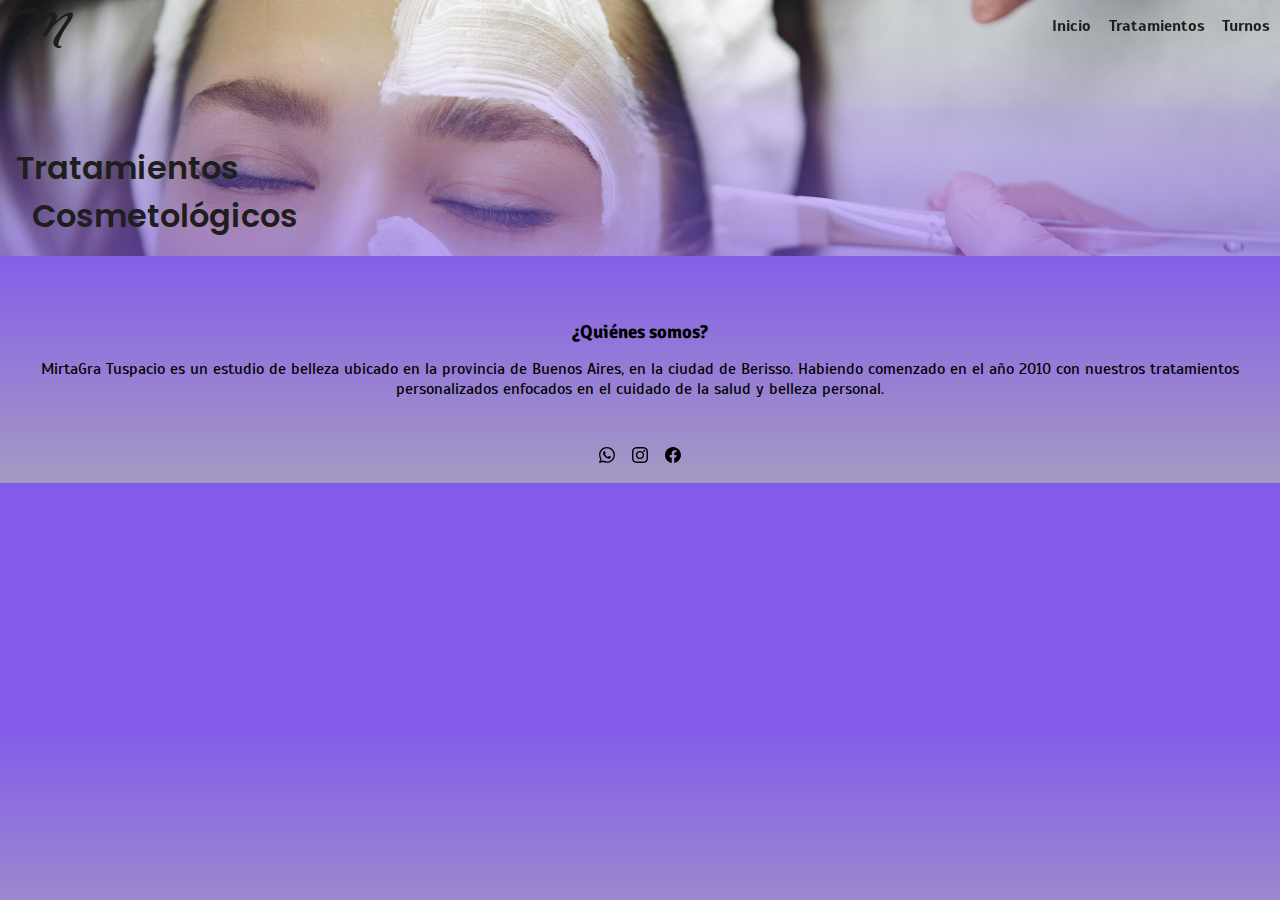
<file: index.html>
<!DOCTYPE html>
<html lang="es">
<head>
    <meta charset="UTF-8">
    <meta http-equiv="X-UA-Compatible" content="IE=edge">
    <meta name="viewport" content="width=device-width, initial-scale=1.0">
    <link rel="preconnect" href="https://fonts.googleapis.com">
    <link rel="preconnect" href="https://fonts.gstatic.com" crossorigin>
    <link href="https://fonts.googleapis.com/css2?family=Poppins:wght@500;600&family=Scada&family=Signika:wght@300&display=swap" rel="stylesheet">
    <link rel="stylesheet" href="./styles/style.css">
    <title> MirtaGra </title>
</head>
<body id="body__index">
    <nav class="navHeader" id="navHeader__index">
        <div class="navHeader__icon">
            <a href="index.html"> <img src="./icons/icon.svg" alt="icon"></a>
        </div>
        <div>
            <ul>
                <li>
                    <a href="index.html"> Inicio </a>
                </li>
                <li>
                    <a href="./menu/tratamientos.html"> Tratamientos </a>
                </li>
                <li>
                    <a href="./menu/turnos.html"> Turnos </a>
                </li>
            </ul>
        </div>
    </nav>
    <main>
        <div class="main__title">
            <h1> Tratamientos </h1>
            <h2> Cosmetológicos </h2>
        </div>
        <div class="secondary__title">
            <h3> ¿Quiénes somos? </h3>
            <p> MirtaGra Tuspacio es un estudio de belleza ubicado en la provincia de Buenos Aires, en la ciudad de Berisso. Habiendo comenzado en el año 2010 con nuestros tratamientos personalizados enfocados en el cuidado de la salud y belleza personal. </p>
        </div>
    </main>
    <footer>
        <div>
            <a href="https://wa.me/542216207720"> <img src="./icons/whatsapp.svg" alt="whatsapp"> </a>
            <a href="https://www.instagram.com/mirtagra_tuspacio/"> <img src="./icons/instagram.svg" alt="instagram"></a>
            <a href="https://www.facebook.com/MIRTAGRA-TUSPACIO-105469747496062"> <img src="./icons/facebook.svg" alt="facebook"></a>
        </div>
    </footer>
</body>
</html>
</file>
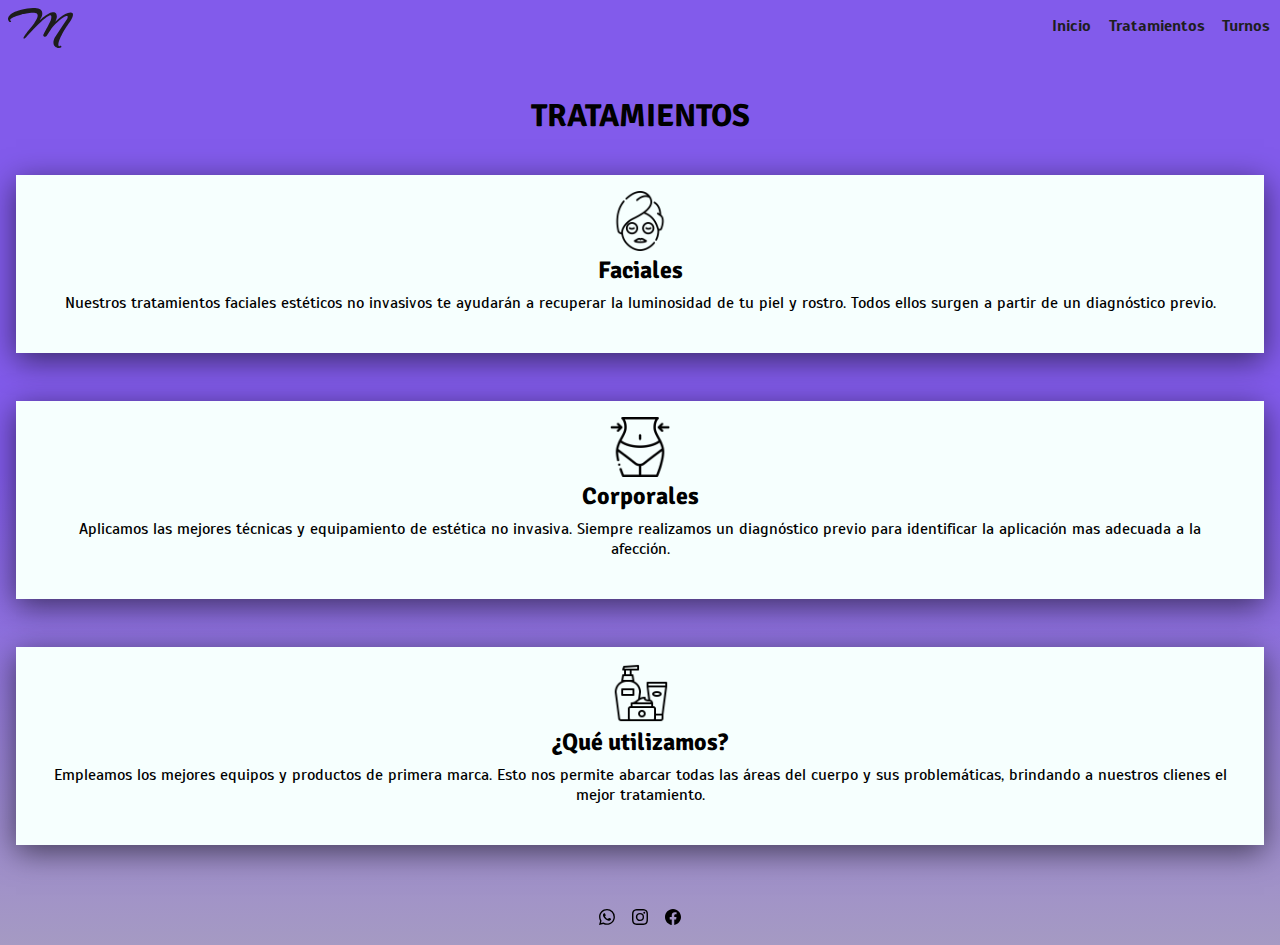
<file: menu/tratamientos.html>
<!DOCTYPE html>
<html lang="es">
<head>
    <meta charset="UTF-8">
    <meta http-equiv="X-UA-Compatible" content="IE=edge">
    <meta name="viewport" content="width=device-width, initial-scale=1.0">
    <link rel="preconnect" href="https://fonts.googleapis.com">
    <link rel="preconnect" href="https://fonts.gstatic.com" crossorigin>
    <link href="https://fonts.googleapis.com/css2?family=Poppins:wght@500;600&family=Scada&family=Signika:wght@300&display=swap" rel="stylesheet">
    <link rel="stylesheet" href="../styles/style.css">
    <title> Tratamientos - Mirtagra</title>
</head>
<body id="body__tratamientos">
    <nav class="navHeader">
        <div class="navHeader__icon">
            <a href="../index.html"> <img src="../icons/icon.svg" alt="icon"></a>
        </div>
        <div>
            <ul>
                <li>
                    <a href="../index.html"> Inicio </a>
                </li>
                <li>
                    <a href="tratamientos.html"> Tratamientos </a>
                </li>
                <li>
                    <a href="turnos.html"> Turnos </a>
                </li>
            </ul>
        </div>
    </nav>
    <main id="main__tratamientos">
        <h1> TRATAMIENTOS </h1>
        <div class="div__cards">
            <div class="card">
                <img src="../icons/facial-mask.png" alt="">
                <h2> Faciales </h2>
                <p> Nuestros tratamientos faciales estéticos no invasivos te ayudarán a recuperar la luminosidad de tu piel y rostro. Todos ellos surgen a partir de un diagnóstico previo. </p>
            </div>
            <div class="card">
                <img src="../icons/fitness.png" alt="">
                <h2> Corporales </h2>
                <p> Aplicamos las mejores técnicas y equipamiento de estética no invasiva. Siempre realizamos un diagnóstico previo para identificar la aplicación mas adecuada a la afección. </p>
            </div>
            <div class="card">
                <img src="../icons/skincare.png" alt="">
                <h2> ¿Qué utilizamos? </h2>
                <p> Empleamos los mejores equipos y productos de primera marca. Esto nos permite abarcar todas las áreas del cuerpo y sus problemáticas, brindando a nuestros clienes el mejor tratamiento. </p>
            </div>
        </div>
    </main>
    <footer>
        <div>
            <a href="https://wa.me/542216207720"> <img src="../icons/whatsapp.svg" alt="whatsapp"> </a>
            <a href="https://www.instagram.com/mirtagra_tuspacio/"> <img src="../icons/instagram.svg" alt="instagram"></a>
            <a href="https://www.facebook.com/MIRTAGRA-TUSPACIO-105469747496062"> <img src="../icons/facebook.svg" alt="facebook"></a>
        </div>
    </footer>
</body>
</html>
</file>
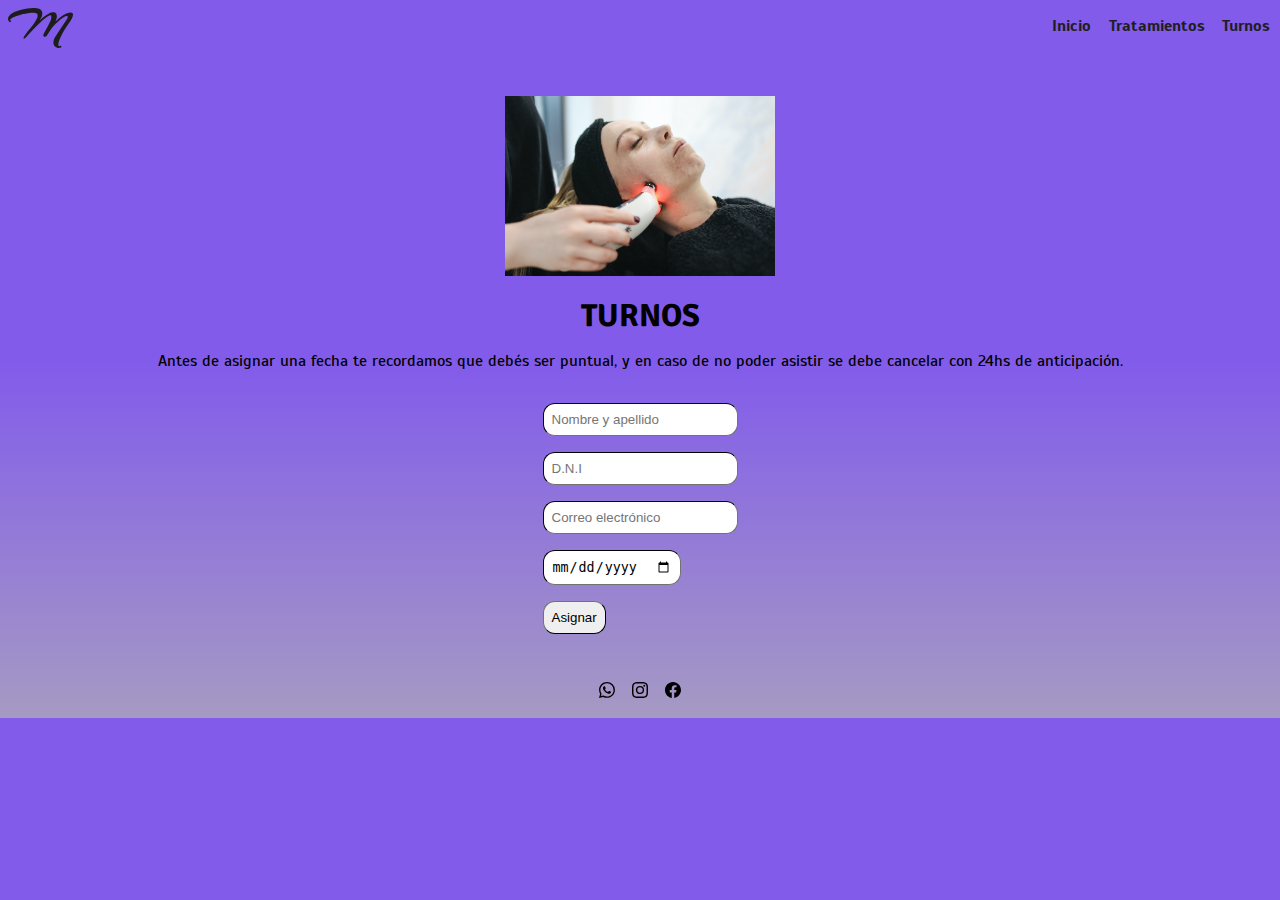
<file: menu/turnos.html>
<!DOCTYPE html>
<html lang="es">
<head>
    <meta charset="UTF-8">
    <meta http-equiv="X-UA-Compatible" content="IE=edge">
    <meta name="viewport" content="width=device-width, initial-scale=1.0">
    <link rel="preconnect" href="https://fonts.googleapis.com">
    <link rel="preconnect" href="https://fonts.gstatic.com" crossorigin>
    <link href="https://fonts.googleapis.com/css2?family=Poppins:wght@500;600&family=Scada&family=Signika:wght@300&display=swap" rel="stylesheet">
    <link rel="stylesheet" href="../styles/style.css">
    <title> Turnos - MirtaGra </title>
</head>
<body>
    <nav class="navHeader">
        <div class="navHeader__icon">
            <a href="../index.html"> <img src="../icons/icon.svg" alt="icon"></a>
        </div>
        <div>
            <ul>
                <li>
                    <a href="../index.html"> Inicio </a>
                </li>
                <li>
                    <a href="tratamientos.html"> Tratamientos </a>
                </li>
                <li>
                    <a href="turnos.html"> Turnos </a>
                </li>
            </ul>
        </div>
    </nav>
    <main id="main__turnos">
        <div class="div__turnos">
            <h1> TURNOS </h1>
            <p> Antes de asignar una fecha te recordamos que debés ser puntual, y en caso de no poder asistir se debe cancelar con 24hs de anticipación. </p>
            <div class="div__turnos-input">
                <form action="">
                    <label for="name">
                        <input type="text" name="name" id="name" placeholder="Nombre y apellido">
                    </label>
                    <label for="dni">
                        <input type="text" name="dni" id="dni" placeholder="D.N.I">
                    </label>
                    <label for="email">
                        <input type="email" name="email" id="email" placeholder="Correo electrónico">
                    </label>
                    <label for="date">
                        <input type="date" name="date" id="date">
                    </label>
                    <label for="send">
                        <input type="submit" value="Asignar" id="send">
                    </label>
                </form>
            </div>
        </div>
        <div class="div__turnos-img">
            <img src="../images/pexels-polina-tankilevitch-3738355.jpg" alt="tratamiento facial">
        </div>
    </main>
    <footer>
        <div>
            <a href="https://wa.me/542216207720"> <img src="../icons/whatsapp.svg" alt="whatsapp"> </a>
            <a href="https://www.instagram.com/mirtagra_tuspacio/"> <img src="../icons/instagram.svg" alt="instagram"></a>
            <a href="https://www.facebook.com/MIRTAGRA-TUSPACIO-105469747496062"> <img src="../icons/facebook.svg" alt="facebook"></a>
        </div>
    </footer>
</body>
</html>
</file>
<file: styles/style.css>
* {
    margin: 0%;
    padding: 0%;
    box-sizing: border-box;
    text-decoration: none;
    list-style: none; }

body {
    background: rgb(130,91,235);
    background: linear-gradient(180deg, rgba(130,91,235,1) 0%, rgba(130,91,235,1) 50%, rgba(165,154,195,1) 100%);
    size: 100%;
}    

/* Nav */
.navHeader {
    position: fixed;
    display: flex;
    width: 100%;
    justify-content: space-between;
    grid-area: navHeader;
    background-color: #825beb;
}

#navHeader__index {
    background-color:#815beb00;
}

.navHeader ul {
    display: flex;
    justify-content: space-around;
}
.navHeader li {
    margin: 1rem 0.60rem 0rem 0.50rem;
    font-family: 'Scada', sans-serif;
    font-weight: bold;
}

.navHeader a {
    color: #1E1E1E;
}
.navHeader__icon img {
    height: 2.50rem;
    margin-top: 0.50rem;
    margin-left: 0.50rem;
}
/* fin Nav */

main {
    grid-area: main;
}
/* footer */
footer {
    grid-area: footer;
    display: flex;
    justify-content: center;
    padding-top: 2rem;
    padding-bottom: 1rem;
}

footer a {
    margin:0rem 0.40rem;
}

/* INDEX */
#body__index, #body__tratamientos {
    display: grid;
    grid-template-areas:
                    "navHeader"
                    "main"
                    "footer";
    grid-template-columns: 100%;
    grid-template-rows: repeat( 3, auto);
}

.main__title {
    background-image: url(../images/background1.jpg);
    background-size: cover;
    padding-top: 9rem;
    padding-bottom: 1rem;
}

.secondary__title {
    text-align: center;
}

.secondary__title h3 {
    font-family: 'Signika', sans-serif;
    margin-top: 4rem;
}

.secondary__title p {
    font-family: 'Scada', sans-serif;
    margin: 1rem 0.50rem;
}

.main__title h1, .main__title h2 {
    font-family: 'Poppins', sans-serif;
    font-weight: 600;
    color: #1E1E1E;
    font-size: 2em;
    margin-left: 1rem;
}

.main__title h2 {
    margin-left: 2rem;
}

/* TRATAMIENTOS */
#main__tratamientos {
    margin-top: 6rem;
}

#main__tratamientos h1 {
    font-family: 'Signika', sans-serif;
    text-align: center;
    margin-bottom: 1.5rem;
}

.div__cards {
    display: flex;
    flex-direction: column;
    justify-content: center;
    text-align: center;
}

.card {
    background-color: #F6FFFE;
    margin: 1rem;
    margin-bottom: 2rem;
    padding: 1rem;
    padding-bottom: 2rem;
    box-shadow: rgba(0, 0, 0, 0.562) 0px 7px 29px 0px;
}

.card h2 {
    font-family: 'Signika', sans-serif;
}

.card p {
    font-family: 'Scada', sans-serif;
    margin: 0.50rem 1rem;
}

.card img{
    height: 60px;
}

/* TURNOS */
#main__turnos {
    display: flex;
    justify-content: center;
    text-align: center;
    flex-direction: column-reverse;
}

.div__turnos h1 {
    font-family: 'Signika', sans-serif;
}

.div__turnos p {
    font-family: 'Scada', sans-serif;
    margin: 1rem;
}

.div__turnos-img img{
    height: 180px;
    margin: 6rem 0.50rem 1rem 0.50rem;
}

.div__turnos-input {
    display: flex;
    justify-content: center;
}

.div__turnos-input input {
    display: flex;
    flex-direction: column;
    padding: 0.50rem;
    margin: 1rem;
    border-radius: 12px;
    border-color: #1E1E1E;
    border-width: 1.5px;
}
</file>
